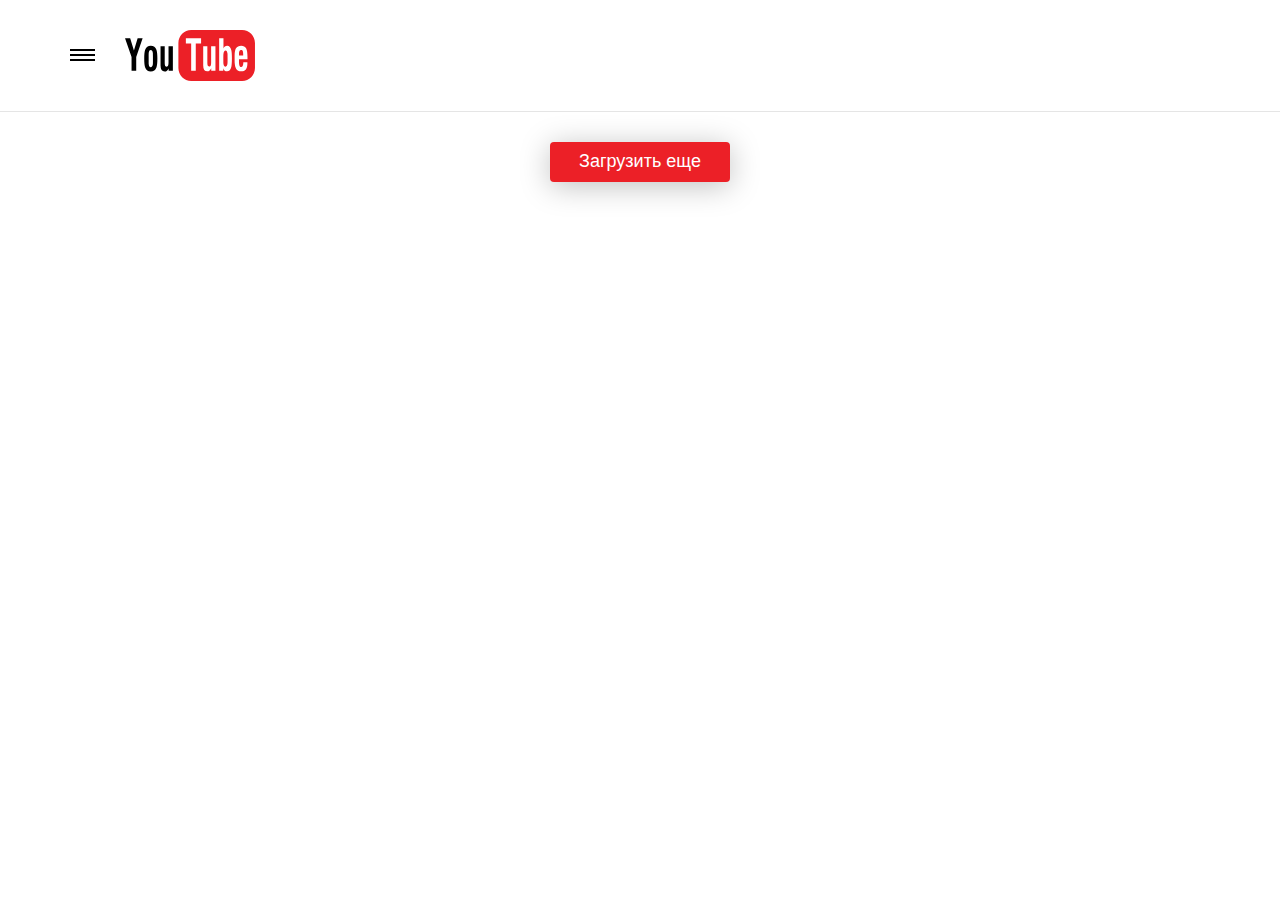
<file: index.html>
<!DOCTYPE html>
<html lang="en">
    <head>
        <meta charset="UTF-8">
        <meta name="viewport" content="width=device-width, initial-scale=1.0">
        <meta http-equiv="X-UA-Compatible" content="ie=edge">
        <title>YouTube intensive</title>
        <link rel="stylesheet" href="https://stackpath.bootstrapcdn.com/bootstrap/4.2.1/css/bootstrap.min.css">
        <link rel="stylesheet" href="css/style.css">
    </head>
    <body>
        <header>
            <div class="container">
                <div class="row align-items-center">
                    <svg class="hamburger" width="25" height="12" viewBox="0 0 25 12" fill="none" xmlns="http://www.w3.org/2000/svg">
                        <line y1="1" x2="25" y2="1" stroke="black" stroke-width="2"/>
                        <line y1="11" x2="25" y2="11" stroke="black" stroke-width="2"/>
                        <line y1="6" x2="25" y2="6" stroke="black" stroke-width="2"/>
                    </svg>
                    <a href="#" class="logo">
                        <img src="logo/youtube.svg" alt="logo">
                    </a>
                </div>
                <div data-slide="nav" class="row">
                    <div class="header__menu">
                        <div class="header__item">
                            <form class="search" action="#">
                                <input required minlength="2" type="text" placeholder="Я ищу..." class="search__input">
                                <button>
                                    <img src="icons/glass.svg" alt="search">
                                </button>
                            </form>
                        </div>
                        <div class="header__item">
                            <div class="header__item-descr">
                                Night mode
                            </div>
                            <div class="header__item-switch">
                                <input type="checkbox" id="cbx" style="display:none"/>
                                <label for="cbx" class="toggle"><span></span></label>
                            </div>
                        </div>
                    </div>
                </div>
            </div>
            <hr>
        </header>
        <div class="videos">
            <div class="container">
                <div class="videos__wrapper">
<!--                    <a data-url="AiiSFdsuEjo" href="#" class="videos__item">-->
<!--                        <img src="img/thumb.webp" alt="thumb">-->
<!--                        <div class="videos__item-descr">-->
<!--                            #6 Оптимизация Page Speed Insight Google | Публикация на Хостинг | HandyHost | Марафон вёрстки-->
<!--                        </div>-->
<!--                        <div class="videos__item-views">-->
<!--                            2,6 тыс. просмотров-->
<!--                        </div>-->
<!--                    </a>-->
<!--                    <a data-url="Vb3r7XVTPOc" href="#" class="videos__item">-->
<!--                        <img src="img/thumb_1.webp" alt="thumb">-->
<!--                        <div class="videos__item-descr">-->
<!--                            #5 Пишем jQuery скрипты на landing page | Реальный заказ | Марафон вёрстки | Артем Исламов                        </div>-->
<!--                        <div class="videos__item-views">-->
<!--                            3,7 тыс. просмотров-->
<!--                        </div>-->
<!--                    </a>-->
<!--                    <a data-url="YH2XYrbz-S0" href="#" class="videos__item">-->
<!--                        <img src="img/thumb_2.webp" alt="thumb">-->
<!--                        <div class="videos__item-descr">-->
<!--                            #4 вёрстка реального landing page | Марафон верстки | Артем Исламов                        </div>-->
<!--                        <div class="videos__item-views">-->
<!--                            3,2 тыс. просмотров-->
<!--                        </div>-->
<!--                    </a>-->

                    <button class="more">Загрузить еще</button>
                </div>
            </div>
        </div>

        <div class="modal">
            <div id='frame' class="modal__body"></div>
        </div>
        <script src="https://apis.google.com/js/api.js"></script>
        <script src="js/script.js"></script>
  </body>
</html>
</file>
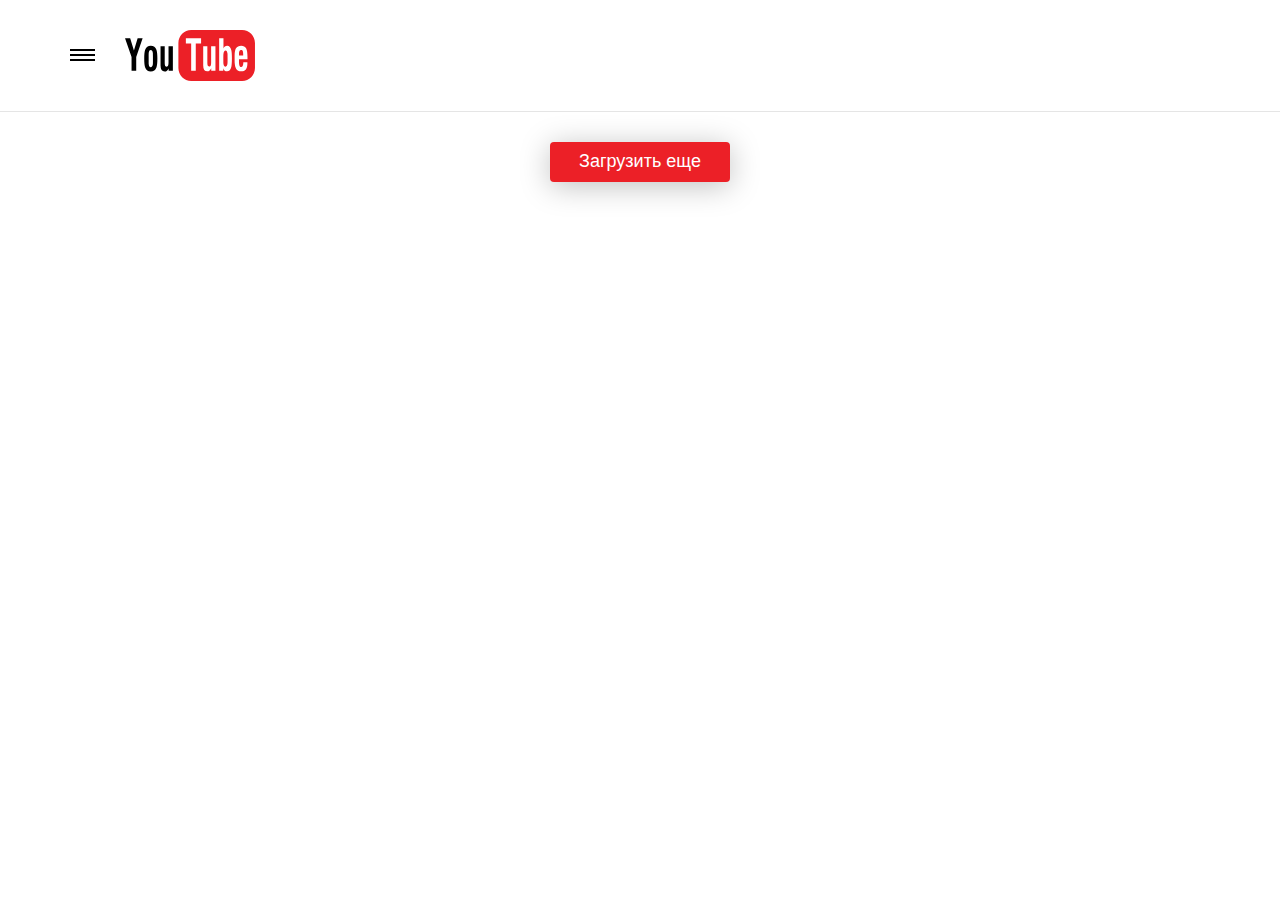
<file: HomeWork 1/src/index.html>
<!DOCTYPE html>
<html lang="en">
    <head>
        <meta charset="UTF-8">
        <meta name="viewport" content="width=device-width, initial-scale=1.0">
        <meta http-equiv="X-UA-Compatible" content="ie=edge">
        <title>YouTube intensive</title>
        <link rel="stylesheet" href="https://stackpath.bootstrapcdn.com/bootstrap/4.2.1/css/bootstrap.min.css">
        <link rel="stylesheet" href="css/style.css">
    </head>
    <body>
        <header>
            <div class="container">
                <div class="row align-items-center">
                    <svg class="hamburger" width="25" height="12" viewBox="0 0 25 12" fill="none" xmlns="http://www.w3.org/2000/svg">
                        <line y1="1" x2="25" y2="1" stroke="black" stroke-width="2"/>
                        <line y1="11" x2="25" y2="11" stroke="black" stroke-width="2"/>
                        <line y1="6" x2="25" y2="6" stroke="black" stroke-width="2"/>
                    </svg>
                    <a href="#" class="logo">
                        <img src="logo/youtube.svg" alt="logo">
                    </a>
                </div>
                <div data-slide="nav" class="row">
                    <div class="header__menu">
                        <div class="header__item">
                            <form class="search" action="#">
                                <input required minlength="2" type="text" placeholder="Я ищу..." class="search__input">
                                <button>
                                    <img src="icons/glass.svg" alt="search">
                                </button>
                            </form>
                        </div>
                        <div class="header__item">
                            <div class="header__item-descr">
                                Night mode
                            </div>
                            <div class="header__item-switch">
                                <input type="checkbox" id="cbx" style="display:none"/>
                                <label for="cbx" class="toggle"><span></span></label>
                            </div>
                        </div>
                    </div>
                </div>
            </div>
            <hr>
        </header>
        <div class="videos">
            <div class="container">
                <div class="videos__wrapper">
<!--                    <a data-url="AiiSFdsuEjo" href="#" class="videos__item">-->
<!--                        <img src="img/thumb.webp" alt="thumb">-->
<!--                        <div class="videos__item-descr">-->
<!--                            #6 Оптимизация Page Speed Insight Google | Публикация на Хостинг | HandyHost | Марафон вёрстки-->
<!--                        </div>-->
<!--                        <div class="videos__item-views">-->
<!--                            2,6 тыс. просмотров-->
<!--                        </div>-->
<!--                    </a>-->
<!--                    <a data-url="Vb3r7XVTPOc" href="#" class="videos__item">-->
<!--                        <img src="img/thumb_1.webp" alt="thumb">-->
<!--                        <div class="videos__item-descr">-->
<!--                            #5 Пишем jQuery скрипты на landing page | Реальный заказ | Марафон вёрстки | Артем Исламов                        </div>-->
<!--                        <div class="videos__item-views">-->
<!--                            3,7 тыс. просмотров-->
<!--                        </div>-->
<!--                    </a>-->
<!--                    <a data-url="YH2XYrbz-S0" href="#" class="videos__item">-->
<!--                        <img src="img/thumb_2.webp" alt="thumb">-->
<!--                        <div class="videos__item-descr">-->
<!--                            #4 вёрстка реального landing page | Марафон верстки | Артем Исламов                        </div>-->
<!--                        <div class="videos__item-views">-->
<!--                            3,2 тыс. просмотров-->
<!--                        </div>-->
<!--                    </a>-->

                    <button class="more">Загрузить еще</button>
                </div>
            </div>
        </div>

        <div class="modal">
            <div id='frame' class="modal__body"></div>
        </div>

        <script src="js/script.js"></script>
  </body>
</html>
</file>
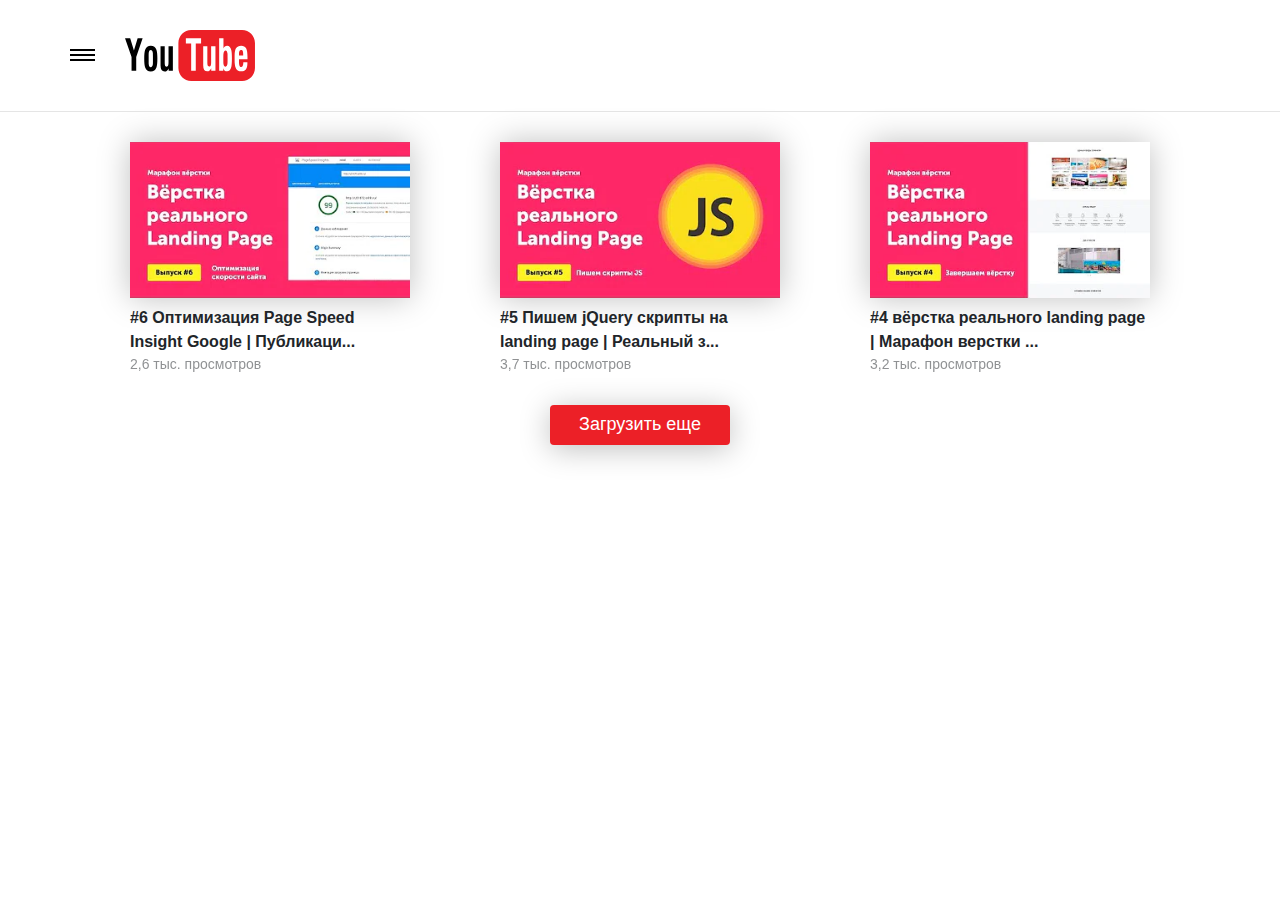
<file: HomeWork 2/src/index.html>
<!DOCTYPE html>
<html lang="en">
    <head>
        <meta charset="UTF-8">
        <meta name="viewport" content="width=device-width, initial-scale=1.0">
        <meta http-equiv="X-UA-Compatible" content="ie=edge">
        <title>YouTube intensive</title>
        <link rel="stylesheet" href="https://stackpath.bootstrapcdn.com/bootstrap/4.2.1/css/bootstrap.min.css">
        <link rel="stylesheet" href="css/style.css">
    </head>
    <body>
        <header>
            <div class="container">
                <div class="row align-items-center">
                    <svg class="hamburger" width="25" height="12" viewBox="0 0 25 12" fill="none" xmlns="http://www.w3.org/2000/svg">
                        <line y1="1" x2="25" y2="1" stroke="black" stroke-width="2"/>
                        <line y1="11" x2="25" y2="11" stroke="black" stroke-width="2"/>
                        <line y1="6" x2="25" y2="6" stroke="black" stroke-width="2"/>
                    </svg>
                    <a href="#" class="logo">
                        <img src="logo/youtube.svg" alt="logo">
                    </a>
                </div>
                <div data-slide="nav" class="row">
                    <div class="header__menu">
                        <div class="header__item">
                            <form class="search" action="#">
                                <input required minlength="2" type="text" placeholder="Я ищу..." class="search__input">
                                <button>
                                    <img src="icons/glass.svg" alt="search">
                                </button>
                            </form>
                        </div>
                        <div class="header__item">
                            <div class="header__item-descr">
                                Night mode
                            </div>
                            <div class="header__item-switch">
                                <input type="checkbox" id="cbx" style="display:none"/>
                                <label for="cbx" class="toggle"><span></span></label>
                            </div>
                        </div>
                    </div>
                </div>
            </div>
            <hr>
        </header>
        <div class="videos">
            <div class="container">
                <div class="videos__wrapper">
                    <a data-url="AiiSFdsuEjo" href="#" class="videos__item">
                        <img src="img/thumb.webp" alt="thumb">
                        <div class="videos__item-descr">
                            #6 Оптимизация Page Speed Insight Google | Публикация на Хостинг | HandyHost | Марафон вёрстки
                        </div>
                        <div class="videos__item-views">
                            2,6 тыс. просмотров
                        </div>
                    </a>
                    <a data-url="Vb3r7XVTPOc" href="#" class="videos__item">
                        <img src="img/thumb_1.webp" alt="thumb">
                        <div class="videos__item-descr">
                            #5 Пишем jQuery скрипты на landing page | Реальный заказ | Марафон вёрстки | Артем Исламов                        </div>
                        <div class="videos__item-views">
                            3,7 тыс. просмотров
                        </div>
                    </a>
                    <a data-url="YH2XYrbz-S0" href="#" class="videos__item">
                        <img src="img/thumb_2.webp" alt="thumb">
                        <div class="videos__item-descr">
                            #4 вёрстка реального landing page | Марафон верстки | Артем Исламов                        </div>
                        <div class="videos__item-views">
                            3,2 тыс. просмотров
                        </div>
                    </a>

                    <button class="more">Загрузить еще</button>
                </div>
            </div>
        </div>

        <div class="modal">
            <div id='frame' class="modal__body"></div>
        </div>

        <script src="js/script.js"></script>
  </body>
</html>
</file>
<file: css/style.css>
body {
    margin: 0;
    transition: .5s all
}

body.night {
    background-color: #000
}

.logo {
    margin: 30px 0
}

.logo img {
    width: 130px
}

.hamburger {
    margin-right: 30px;
    cursor: pointer
}

[data-slide] {
    height: 0;
    overflow: hidden;
    transition: all 350ms;
    opacity: 0
}

[data-slide].slide-active {
    opacity: 1;
    margin-bottom: 30px
}

.search {
    display: flex;
    margin: 0 auto
}

.search__input {
    width: 230px;
    height: 30px;
    border: 1px solid rgba(0, 0, 0, .1);
    border-bottom-left-radius: 4px;
    border-top-left-radius: 4px;
    padding: 0 15px
}

.search__input:focus {
    outline: 0
}

.search button {
    display: flex;
    align-items: center;
    width: 30px;
    height: 30px;
    background: #ec2027;
    border: none;
    border-radius: 0 4px 4px 0;
    cursor: pointer
}

.search button:focus {
    outline: 0
}

.toggle {
    position: relative;
    display: block;
    width: 40px;
    height: 20px;
    cursor: pointer;
    -webkit-tap-highlight-color: transparent;
    -webkit-transform: translate3d(0, 0, 0);
    transform: translate3d(0, 0, 0);
    margin-bottom: 0;
    margin-left: 20px
}

.toggle:before {
    content: "";
    position: relative;
    top: 3px;
    left: 3px;
    width: 34px;
    height: 14px;
    display: block;
    background: rgba(154, 153, 153, .5);
    border-radius: 8px;
    transition: background .2s ease
}

.toggle span {
    position: absolute;
    top: 0;
    left: 0;
    width: 20px;
    height: 20px;
    display: block;
    background: #ec2027;
    border-radius: 10px;
    box-shadow: 0 3px 8px rgba(154, 153, 153, .1);
    transition: all .2s ease
}

.toggle span:before {
    content: "";
    position: absolute;
    display: block;
    margin: -18px;
    width: 56px;
    height: 56px;
    background: rgba(79, 46, 220, .5);
    border-radius: 50%;
    -webkit-transform: scale(0);
    transform: scale(0);
    opacity: 1;
    pointer-events: none
}

#cbx:checked + .toggle:before {
    background: #947ada
}

#cbx:checked + .toggle span {
    background: #4f2edc;
    -webkit-transform: translateX(20px);
    transform: translateX(20px);
    transition: all .2s cubic-bezier(.8, .4, .3, 1.25), background .15s ease;
    box-shadow: 0 3px 8px rgba(79, 46, 220, .2)
}

#cbx:checked + .toggle span:before {
    -webkit-transform: scale(1);
    transform: scale(1);
    opacity: 0;
    transition: all .4s ease
}

.header__item {
    display: flex;
    align-items: center;
    margin-right: 35px
}

.header__item-switch {
    display: flex;
    align-items: center
}

.header__item-descr {
    font-weight: 500
}

.header__menu {
    display: flex;
    align-items: center
}

hr {
    margin: 0 0 30px 0
}

.videos__wrapper {
    display: flex;
    flex-wrap: wrap
}

.videos__item {
    width: 280px;
    margin: 0 45px 30px 45px;
    text-decoration: none;
    color: inherit;
    transition: 1s all;
    opacity: 1;
    cursor: pointer
}

.videos__item:hover {
    text-decoration: none;
    color: inherit
}

.videos__item img {
    width: 100%;
    height: 156px;
    -o-object-fit: cover;
    object-fit: cover;
    box-shadow: 0 0 30px rgba(0, 0, 0, .25)
}

.videos__item-descr {
    margin-top: 8px;
    font-weight: 700;
    font-size: 16px
}

.videos__item-views {
    font-size: 14px;
    opacity: .5
}

.videos__item-active {
    opacity: 0;
    -webkit-transform: translateY(50px);
    transform: translateY(50px)
}

.more {
    display: block;
    width: 180px;
    height: 40px;
    margin: 0 auto;
    border: none;
    outline: 0;
    cursor: pointer;
    background-color: #ec2027;
    border-radius: 4px;
    box-shadow: 0 4px 30px rgba(0, 0, 0, .25);
    color: #fff;
    font-weight: 500;
    font-size: 18px
}

.more:focus {
    outline: 0
}

.modal {
    display: none;
    position: fixed;
    top: 0;
    width: 100%;
    height: 100%;
    background-color: rgba(0, 0, 0, .3)
}

.modal__body {
    position: absolute;
    top: 50%;
    left: 50%;
    width: 1024px;
    height: 600px;
    background-color: #fff;
    -webkit-transform: translateX(-50%) translateY(-50%);
    transform: translateX(-50%) translateY(-50%);
    overflow: auto
}
</file>
<file: HomeWork 1/src/css/style.css>
body {
    margin: 0;
    transition: .5s all
}

body.night {
    background-color: #000
}

.logo {
    margin: 30px 0
}

.logo img {
    width: 130px
}

.hamburger {
    margin-right: 30px;
    cursor: pointer
}

[data-slide] {
    height: 0;
    overflow: hidden;
    transition: all 350ms;
    opacity: 0
}

[data-slide].slide-active {
    opacity: 1;
    margin-bottom: 30px
}

.search {
    display: flex;
    margin: 0 auto
}

.search__input {
    width: 230px;
    height: 30px;
    border: 1px solid rgba(0, 0, 0, .1);
    border-bottom-left-radius: 4px;
    border-top-left-radius: 4px;
    padding: 0 15px
}

.search__input:focus {
    outline: 0
}

.search button {
    display: flex;
    align-items: center;
    width: 30px;
    height: 30px;
    background: #ec2027;
    border: none;
    border-radius: 0 4px 4px 0;
    cursor: pointer
}

.search button:focus {
    outline: 0
}

.toggle {
    position: relative;
    display: block;
    width: 40px;
    height: 20px;
    cursor: pointer;
    -webkit-tap-highlight-color: transparent;
    -webkit-transform: translate3d(0, 0, 0);
    transform: translate3d(0, 0, 0);
    margin-bottom: 0;
    margin-left: 20px
}

.toggle:before {
    content: "";
    position: relative;
    top: 3px;
    left: 3px;
    width: 34px;
    height: 14px;
    display: block;
    background: rgba(154, 153, 153, .5);
    border-radius: 8px;
    transition: background .2s ease
}

.toggle span {
    position: absolute;
    top: 0;
    left: 0;
    width: 20px;
    height: 20px;
    display: block;
    background: #ec2027;
    border-radius: 10px;
    box-shadow: 0 3px 8px rgba(154, 153, 153, .1);
    transition: all .2s ease
}

.toggle span:before {
    content: "";
    position: absolute;
    display: block;
    margin: -18px;
    width: 56px;
    height: 56px;
    background: rgba(79, 46, 220, .5);
    border-radius: 50%;
    -webkit-transform: scale(0);
    transform: scale(0);
    opacity: 1;
    pointer-events: none
}

#cbx:checked + .toggle:before {
    background: #947ada
}

#cbx:checked + .toggle span {
    background: #4f2edc;
    -webkit-transform: translateX(20px);
    transform: translateX(20px);
    transition: all .2s cubic-bezier(.8, .4, .3, 1.25), background .15s ease;
    box-shadow: 0 3px 8px rgba(79, 46, 220, .2)
}

#cbx:checked + .toggle span:before {
    -webkit-transform: scale(1);
    transform: scale(1);
    opacity: 0;
    transition: all .4s ease
}

.header__item {
    display: flex;
    align-items: center;
    margin-right: 35px
}

.header__item-switch {
    display: flex;
    align-items: center
}

.header__item-descr {
    font-weight: 500
}

.header__menu {
    display: flex;
    align-items: center
}

hr {
    margin: 0 0 30px 0
}

.videos__wrapper {
    display: flex;
    flex-wrap: wrap
}

.videos__item {
    width: 280px;
    margin: 0 45px 30px 45px;
    text-decoration: none;
    color: inherit;
    transition: 1s all;
    opacity: 1;
    cursor: pointer
}

.videos__item:hover {
    text-decoration: none;
    color: inherit
}

.videos__item img {
    width: 100%;
    height: 156px;
    -o-object-fit: cover;
    object-fit: cover;
    box-shadow: 0 0 30px rgba(0, 0, 0, .25)
}

.videos__item-descr {
    margin-top: 8px;
    font-weight: 700;
    font-size: 16px
}

.videos__item-views {
    font-size: 14px;
    opacity: .5
}

.videos__item-active {
    opacity: 0;
    -webkit-transform: translateY(50px);
    transform: translateY(50px)
}

.more {
    display: block;
    width: 180px;
    height: 40px;
    margin: 0 auto;
    border: none;
    outline: 0;
    cursor: pointer;
    background-color: #ec2027;
    border-radius: 4px;
    box-shadow: 0 4px 30px rgba(0, 0, 0, .25);
    color: #fff;
    font-weight: 500;
    font-size: 18px
}

.more:focus {
    outline: 0
}

.modal {
    display: none;
    position: fixed;
    top: 0;
    width: 100%;
    height: 100%;
    background-color: rgba(0, 0, 0, .3)
}

.modal__body {
    position: absolute;
    top: 50%;
    left: 50%;
    width: 1024px;
    height: 600px;
    background-color: #fff;
    -webkit-transform: translateX(-50%) translateY(-50%);
    transform: translateX(-50%) translateY(-50%);
    overflow: auto
}
</file>
<file: HomeWork 2/src/css/style.css>
body {
    margin: 0;
    transition: .5s all
}

body.night {
    background-color: #000
}

.logo {
    margin: 30px 0
}

.logo img {
    width: 130px
}

.hamburger {
    margin-right: 30px;
    cursor: pointer
}

[data-slide] {
    height: 0;
    overflow: hidden;
    transition: all 350ms;
    opacity: 0
}

[data-slide].slide-active {
    opacity: 1;
    margin-bottom: 30px
}

.search {
    display: flex;
    margin: 0 auto
}

.search__input {
    width: 230px;
    height: 30px;
    border: 1px solid rgba(0, 0, 0, .1);
    border-bottom-left-radius: 4px;
    border-top-left-radius: 4px;
    padding: 0 15px
}

.search__input:focus {
    outline: 0
}

.search button {
    display: flex;
    align-items: center;
    width: 30px;
    height: 30px;
    background: #ec2027;
    border: none;
    border-radius: 0 4px 4px 0;
    cursor: pointer
}

.search button:focus {
    outline: 0
}

.toggle {
    position: relative;
    display: block;
    width: 40px;
    height: 20px;
    cursor: pointer;
    -webkit-tap-highlight-color: transparent;
    -webkit-transform: translate3d(0, 0, 0);
    transform: translate3d(0, 0, 0);
    margin-bottom: 0;
    margin-left: 20px
}

.toggle:before {
    content: "";
    position: relative;
    top: 3px;
    left: 3px;
    width: 34px;
    height: 14px;
    display: block;
    background: rgba(154, 153, 153, .5);
    border-radius: 8px;
    transition: background .2s ease
}

.toggle span {
    position: absolute;
    top: 0;
    left: 0;
    width: 20px;
    height: 20px;
    display: block;
    background: #ec2027;
    border-radius: 10px;
    box-shadow: 0 3px 8px rgba(154, 153, 153, .1);
    transition: all .2s ease
}

.toggle span:before {
    content: "";
    position: absolute;
    display: block;
    margin: -18px;
    width: 56px;
    height: 56px;
    background: rgba(79, 46, 220, .5);
    border-radius: 50%;
    -webkit-transform: scale(0);
    transform: scale(0);
    opacity: 1;
    pointer-events: none
}

#cbx:checked + .toggle:before {
    background: #947ada
}

#cbx:checked + .toggle span {
    background: #4f2edc;
    -webkit-transform: translateX(20px);
    transform: translateX(20px);
    transition: all .2s cubic-bezier(.8, .4, .3, 1.25), background .15s ease;
    box-shadow: 0 3px 8px rgba(79, 46, 220, .2)
}

#cbx:checked + .toggle span:before {
    -webkit-transform: scale(1);
    transform: scale(1);
    opacity: 0;
    transition: all .4s ease
}

.header__item {
    display: flex;
    align-items: center;
    margin-right: 35px
}

.header__item-switch {
    display: flex;
    align-items: center
}

.header__item-descr {
    font-weight: 500
}

.header__menu {
    display: flex;
    align-items: center
}

hr {
    margin: 0 0 30px 0
}

.videos__wrapper {
    display: flex;
    flex-wrap: wrap
}

.videos__item {
    width: 280px;
    margin: 0 45px 30px 45px;
    text-decoration: none;
    color: inherit;
    transition: 1s all;
    opacity: 1;
    cursor: pointer
}

.videos__item:hover {
    text-decoration: none;
    color: inherit
}

.videos__item img {
    width: 100%;
    height: 156px;
    -o-object-fit: cover;
    object-fit: cover;
    box-shadow: 0 0 30px rgba(0, 0, 0, .25)
}

.videos__item-descr {
    margin-top: 8px;
    font-weight: 700;
    font-size: 16px
}

.videos__item-views {
    font-size: 14px;
    opacity: .5
}

.videos__item-active {
    opacity: 0;
    -webkit-transform: translateY(50px);
    transform: translateY(50px)
}

.more {
    display: block;
    width: 180px;
    height: 40px;
    margin: 0 auto;
    border: none;
    outline: 0;
    cursor: pointer;
    background-color: #ec2027;
    border-radius: 4px;
    box-shadow: 0 4px 30px rgba(0, 0, 0, .25);
    color: #fff;
    font-weight: 500;
    font-size: 18px
}

.more:focus {
    outline: 0
}

.modal {
    display: none;
    position: fixed;
    top: 0;
    width: 100%;
    height: 100%;
    background-color: rgba(0, 0, 0, .3)
}

.modal__body {
    position: absolute;
    top: 50%;
    left: 50%;
    width: 1024px;
    height: 600px;
    background-color: #fff;
    -webkit-transform: translateX(-50%) translateY(-50%);
    transform: translateX(-50%) translateY(-50%);
    overflow: auto
}
</file>
